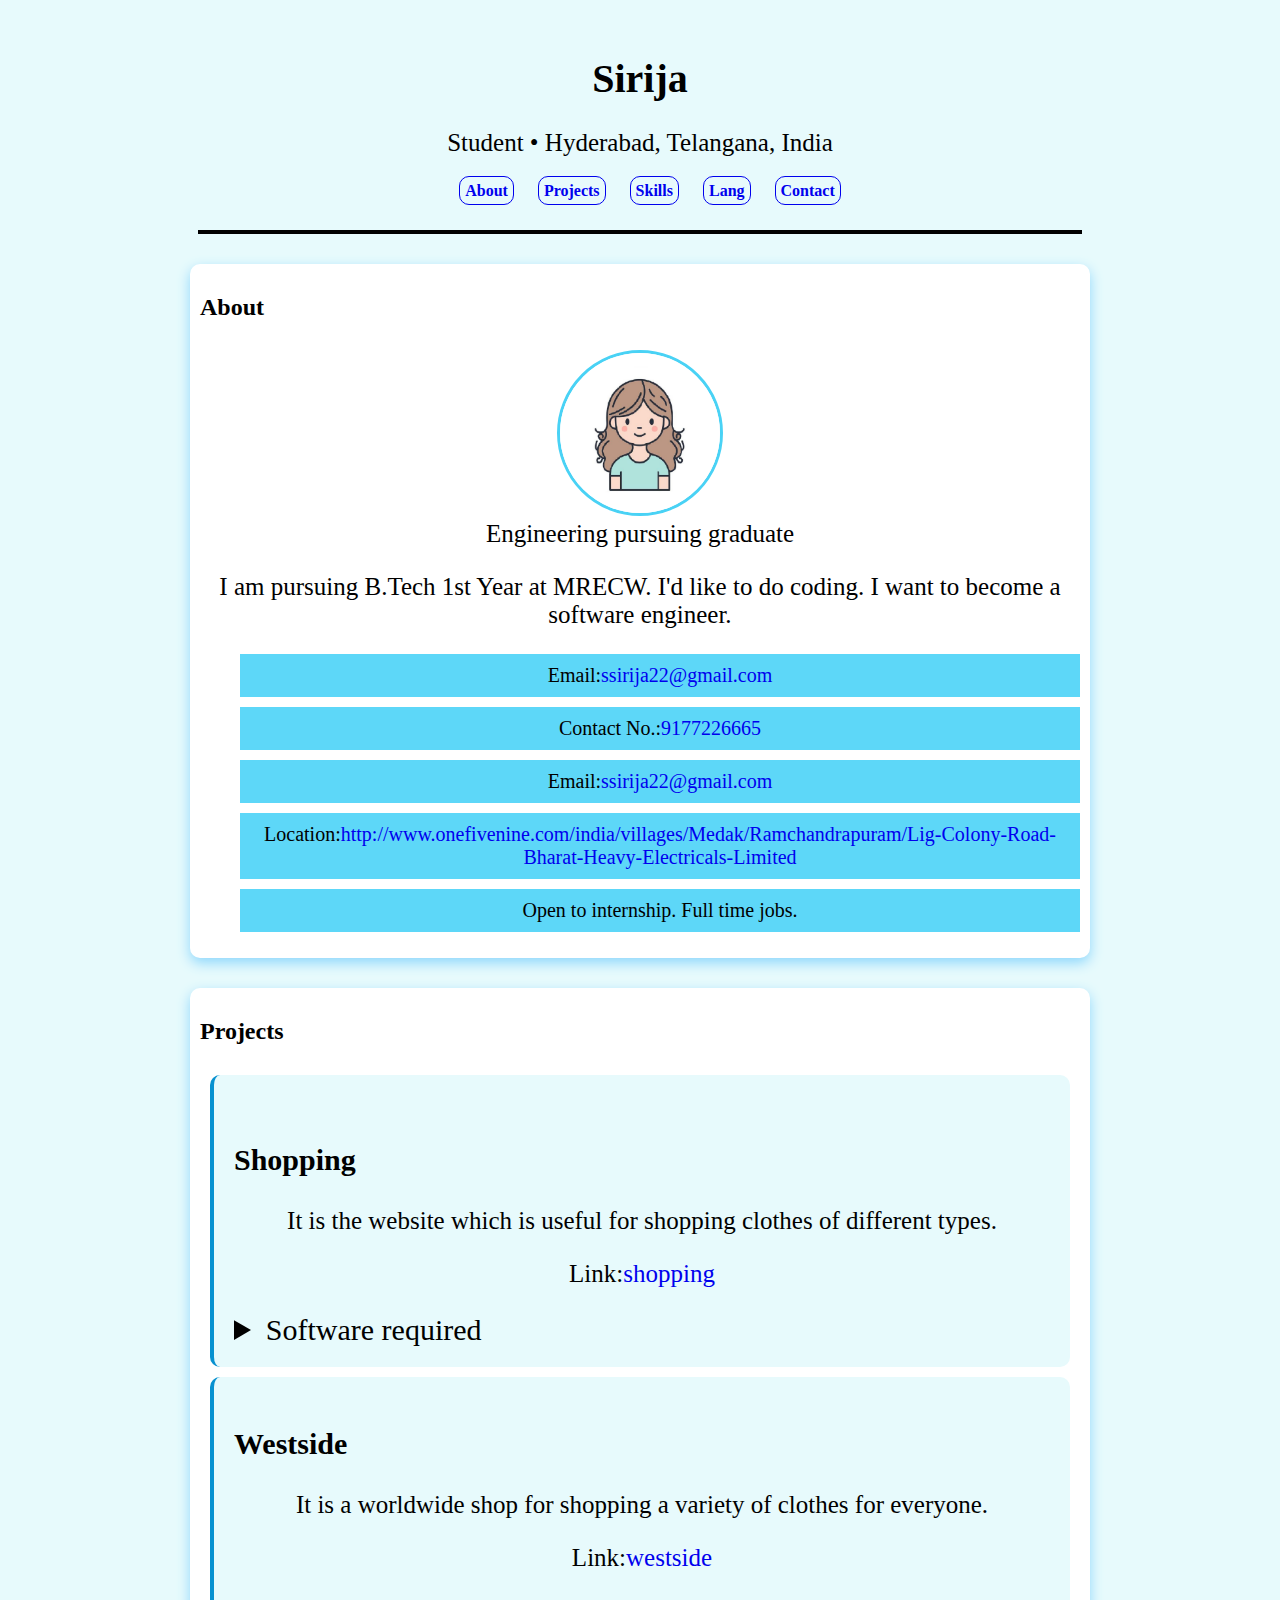
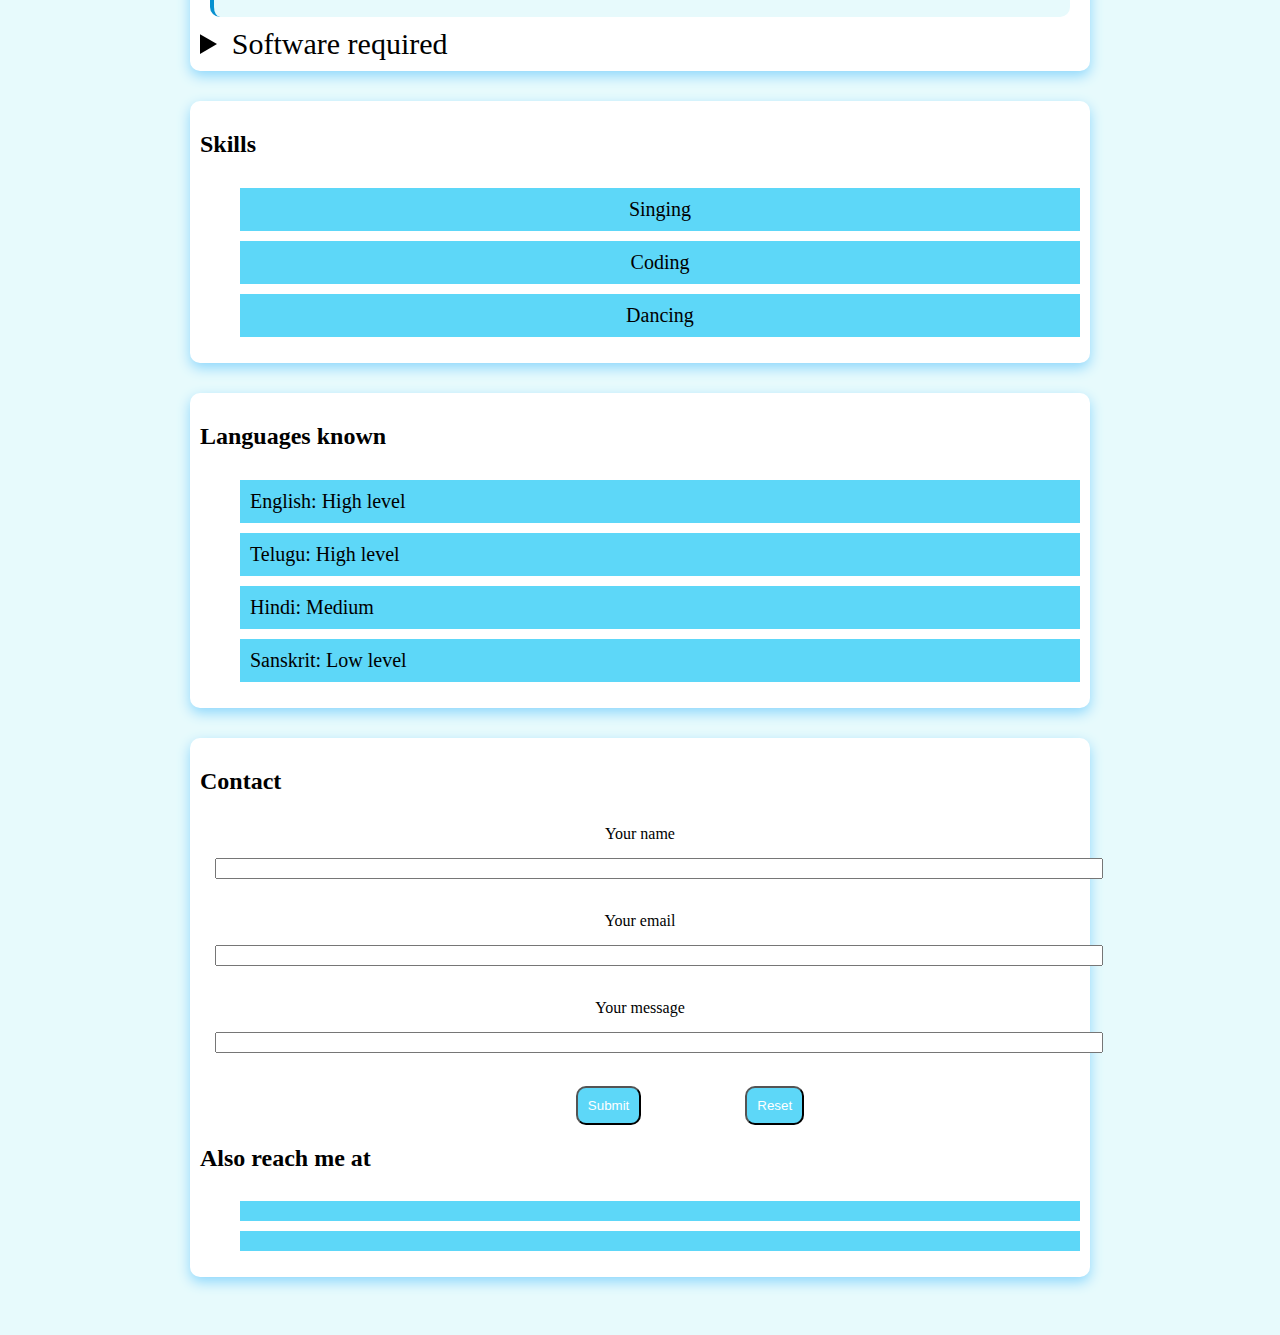
<file: portfolio/index.html>
<!DOCTYPE html>
<html>
    <head>
        <title>Portfolio</title>
        <link rel="stylesheet" href="portfolio.css">
    </head>
    <body>
<h1>Sirija</h1>
<p>Student • Hyderabad, Telangana, India</p>
<nav>
    <a href="#about">About</a>
    <a href="#projects">Projects</a>
    <a href="#skills">Skills</a>
    <a href="#lang">Lang</a>
    <a href="#contact">Contact</a>
</nav><hr> 
<section id="about">
    <h2>About</h2>
    <figure>
        <img src="girl icon.jpg" height="160" width="160" alt="sirija">
        <figcaption>Engineering pursuing graduate</figcaption>
    </figure>
        <p>
            I am pursuing B.Tech 1st Year at MRECW.
            I'd like to do coding.
            I want to become a software engineer.
        </p>
        <ul>
            <li>Email:<a href="ssirija22@gmail.com">ssirija22@gmail.com</a></li>
            <li>Contact No.:<a href="9177226665">9177226665</a></li>
            <li>Email:<a href="ssirija22@gmail.com">ssirija22@gmail.com</a></li>
            <li>Location:<a href="http://www.onefivenine.com/india/villages/Medak/Ramchandrapuram/Lig-Colony-Road-Bharat-Heavy-Electricals-Limited">http://www.onefivenine.com/india/villages/Medak/Ramchandrapuram/Lig-Colony-Road-Bharat-Heavy-Electricals-Limited</a></li>
            <li>Open to internship. Full time jobs.</li>
        </ul>
</section>
<section id="projects">
    <h2>Projects</h2>
    <article><br>
        <h3>Shopping</h3>
        <p>It is the website which is useful for shopping clothes of different types.</p>
        <p>Link:<a href="link">shopping</a></p>
        <details>
            <summary>
            Software required
            </summary>
            <ul>
                <li>HTML</li>
                <li>CSS</li>
                <li>Visual Studio Code</li>
            </ul>
        </details>
    </article>
    <article id="projects">
        <h3>Westside</h3>
        <p>It is a worldwide shop for shopping a variety of clothes for everyone.</p>
        <p>Link:<a href="link1">westside</a></p>
    </article>
    <details>
        <summary>
            Software required
        </summary>
        <ul>
            <li>HTML</li>
            <li>CSS</li>
            <li>Visual Studio Code</li>
        </ul>
    </details>
</section>
<section id="skills">
    <h2>Skills</h2>
    <ul>
        <li>Singing</li>
        <li>Coding</li>
        <li>Dancing</li>
    </ul>
</section>
<section id="languages known">
<h2>Languages known</h2>
<ol>
    <li>English: High level</li>
    <li>Telugu: High level</li>
    <li>Hindi: Medium</li>
    <li>Sanskrit: Low level</li>
</ol>
</section>
<section id="contact">
    <h2>Contact</h2>
<form>
    <label for="name">Your name</label><br>
    <input type="text" name="client name" id="name"><br><br>
    <label for="email">Your email</label><br>
    <input type="text" email="client email" id="email"><br><br>
    <label for="message">Your message</label><br>
    <input type="text" message="client message" id="message"><br><br>
    <button type="submit">Submit</button>
    <button type="reset">Reset</button>
</form>
<h2>Also reach me at</h2>
<ul>
    <li><a href= ></a></li>
    <li><a href=""></a></li>
</ul>
</section>
    </body>
</html>
</file>
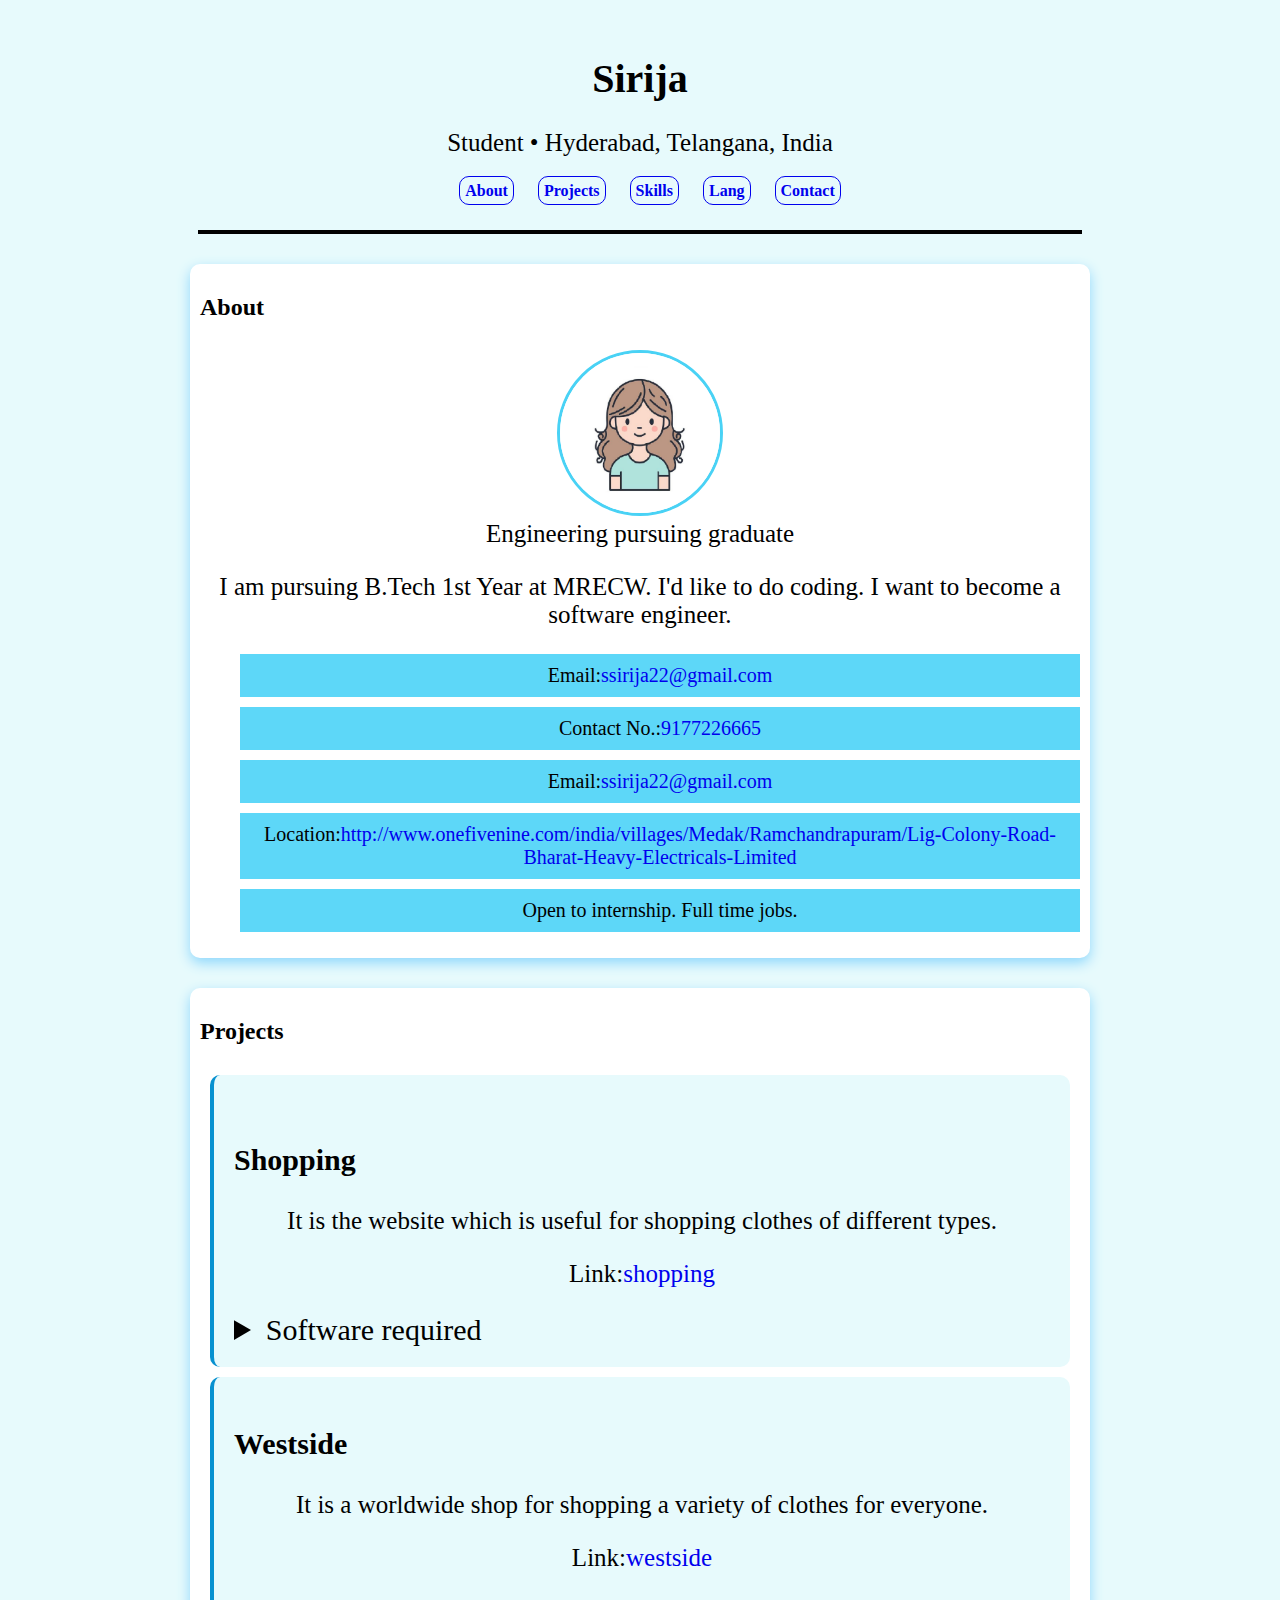
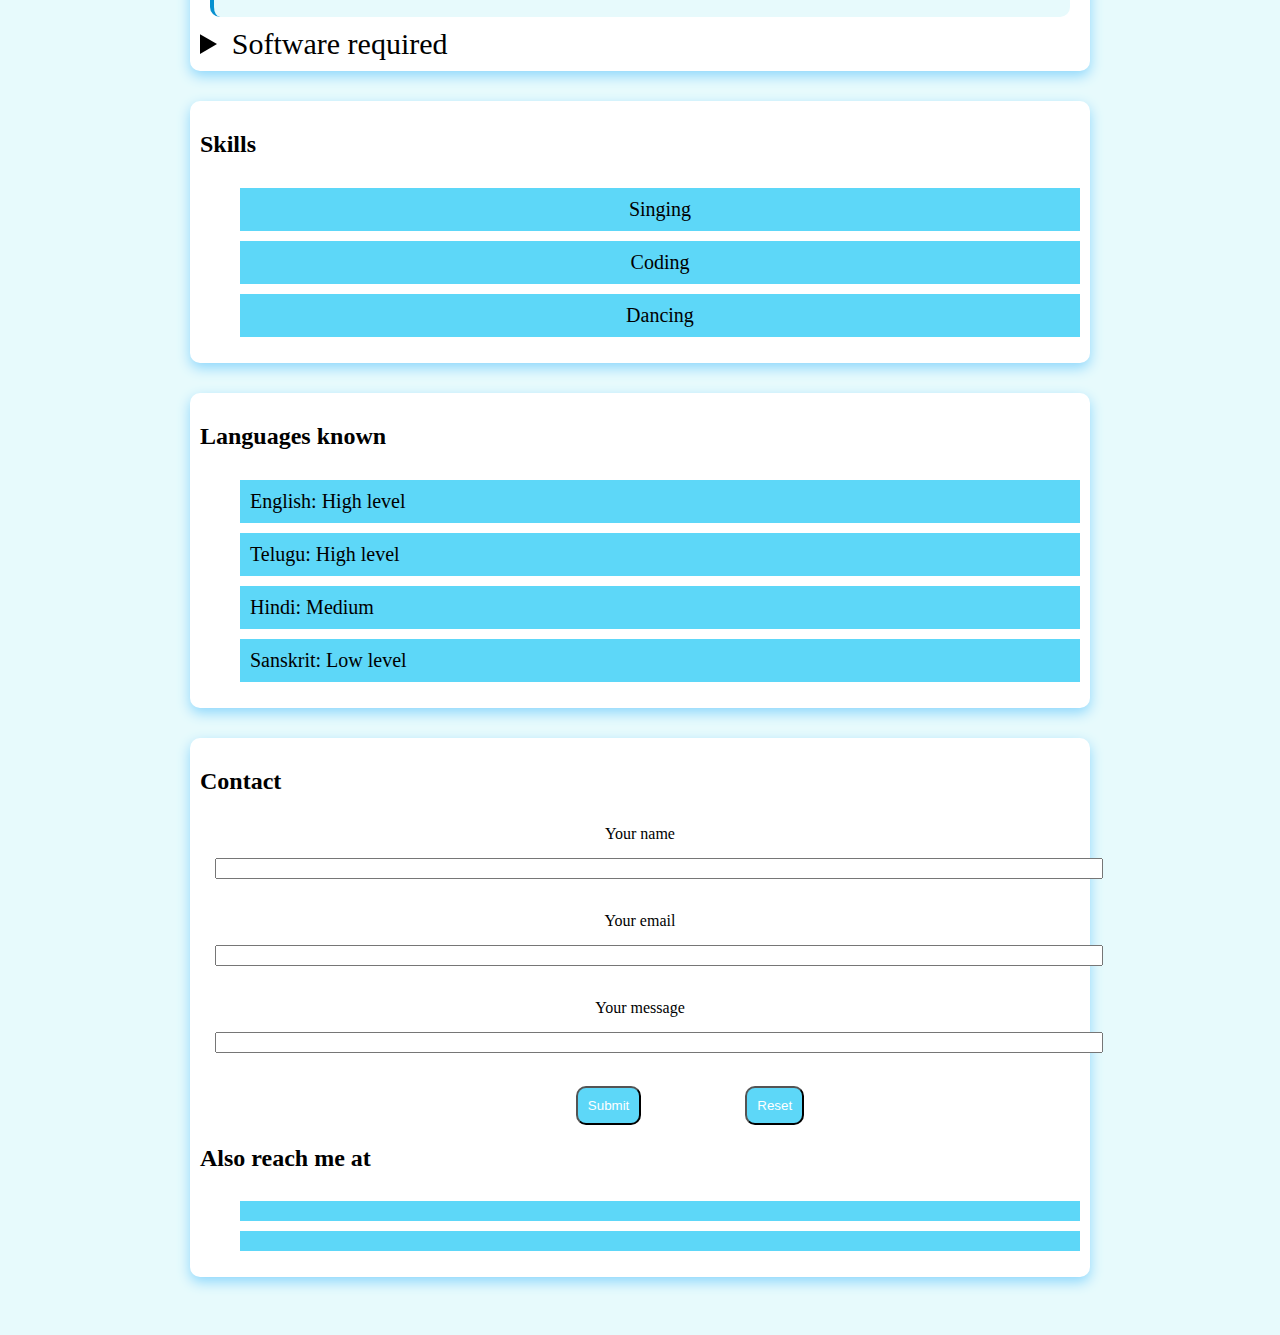
<file: portfolio/index.html.html>
<!DOCTYPE html>
<html>
    <head>
        <title>Portfolio</title>
        <link rel="stylesheet" href="portfolio.css">
    </head>
    <body>
<h1>Sirija</h1>
<p>Student • Hyderabad, Telangana, India</p>
<nav>
    <a href="#about">About</a>
    <a href="#projects">Projects</a>
    <a href="#skills">Skills</a>
    <a href="#lang">Lang</a>
    <a href="#contact">Contact</a>
</nav><hr> 
<section id="about">
    <h2>About</h2>
    <figure>
        <img src="girl icon.jpg" height="160" width="160" alt="sirija">
        <figcaption>Engineering pursuing graduate</figcaption>
    </figure>
        <p>
            I am pursuing B.Tech 1st Year at MRECW.
            I'd like to do coding.
            I want to become a software engineer.
        </p>
        <ul>
            <li>Email:<a href="ssirija22@gmail.com">ssirija22@gmail.com</a></li>
            <li>Contact No.:<a href="9177226665">9177226665</a></li>
            <li>Email:<a href="ssirija22@gmail.com">ssirija22@gmail.com</a></li>
            <li>Location:<a href="http://www.onefivenine.com/india/villages/Medak/Ramchandrapuram/Lig-Colony-Road-Bharat-Heavy-Electricals-Limited">http://www.onefivenine.com/india/villages/Medak/Ramchandrapuram/Lig-Colony-Road-Bharat-Heavy-Electricals-Limited</a></li>
            <li>Open to internship. Full time jobs.</li>
        </ul>
</section>
<section id="projects">
    <h2>Projects</h2>
    <article><br>
        <h3>Shopping</h3>
        <p>It is the website which is useful for shopping clothes of different types.</p>
        <p>Link:<a href="link">shopping</a></p>
        <details>
            <summary>
            Software required
            </summary>
            <ul>
                <li>HTML</li>
                <li>CSS</li>
                <li>Visual Studio Code</li>
            </ul>
        </details>
    </article>
    <article id="projects">
        <h3>Westside</h3>
        <p>It is a worldwide shop for shopping a variety of clothes for everyone.</p>
        <p>Link:<a href="link1">westside</a></p>
    </article>
    <details>
        <summary>
            Software required
        </summary>
        <ul>
            <li>HTML</li>
            <li>CSS</li>
            <li>Visual Studio Code</li>
        </ul>
    </details>
</section>
<section id="skills">
    <h2>Skills</h2>
    <ul>
        <li>Singing</li>
        <li>Coding</li>
        <li>Dancing</li>
    </ul>
</section>
<section id="languages known">
<h2>Languages known</h2>
<ol>
    <li>English: High level</li>
    <li>Telugu: High level</li>
    <li>Hindi: Medium</li>
    <li>Sanskrit: Low level</li>
</ol>
</section>
<section id="contact">
    <h2>Contact</h2>
<form>
    <label for="name">Your name</label><br>
    <input type="text" name="client name" id="name"><br><br>
    <label for="email">Your email</label><br>
    <input type="text" email="client email" id="email"><br><br>
    <label for="message">Your message</label><br>
    <input type="text" message="client message" id="message"><br><br>
    <button type="submit">Submit</button>
    <button type="reset">Reset</button>
</form>
<h2>Also reach me at</h2>
<ul>
    <li><a href= ></a></li>
    <li><a href=""></a></li>
</ul>
</section>
    </body>
</html>
</file>
<file: portfolio/portfolio.css>
body{
    background-color:#e7fafc;
    padding:20px;
}
h1{
    text-align:center;
    font-size:40px;
}
h1:hover{
    text-decoration:underline;

}
p{
    text-align:center;
    font-size:25px;
}
nav{
    text-align:center;
}
nav a{
    border:1px solid;
    padding:5px;
    font-weight:bold;
    border-radius:10px;
    text-decoration:none;
    margin-left:20px;
}
nav a:hover{
    background-color: rgb(97, 189, 250);
    color: whitesmoke;

}
section{
    background-color: white; width:880px; margin: 30px auto;
    border-radius:10px; padding:10px;
    box-shadow:0 5px 13px rgb(142, 215, 252);
}
section h2{
    border-bottom:2px solid light rgb(4, 164, 237);
    padding-bottom:10px;
}
hr{
    margin:30px auto; width:880px;border:2px solid black;
}
figure{
    text-align:center;
}
figure img{
    border-radius:50%;
    border:3px solid rgb(73, 210, 245);
}
figcaption{
    font-size:25px;
}
section ul{
    text-align:center;
}
article{
    background-color:#e7fafc;
    padding:20px;
    margin:10px;
    border-left:4px solid rgb(7, 145, 208);
    border-radius:10px;
    transition:all 5s ease-in-out;
}
article:hover{
transform:rotate(360deg)
}
h3{
    font-size:30px;
}
summary{
    font-size:30px;
}
li{
    background-color: rgb(93, 215, 248);
    margin-bottom:10px;
    padding:10px;
    font-size:20px;
}
ul,ol{
    list-style-type:none;
}
form{
    text-align:center;
}
input,textarea{
    width:100%; margin:15px;
}
button{
    background-color: rgb(93, 215, 248);
    color: rgb(255, 255, 255 );
    padding:10px;
    margin-left:100px;
    border-radius:10px;
}
button:hover{
    background-color: lightblue;
    color:black;
}
a{
    text-decoration:none;
}
figure img:hover{
    box-shadow:0 5px 11px rgb(76, 211, 245);

}
</file>
